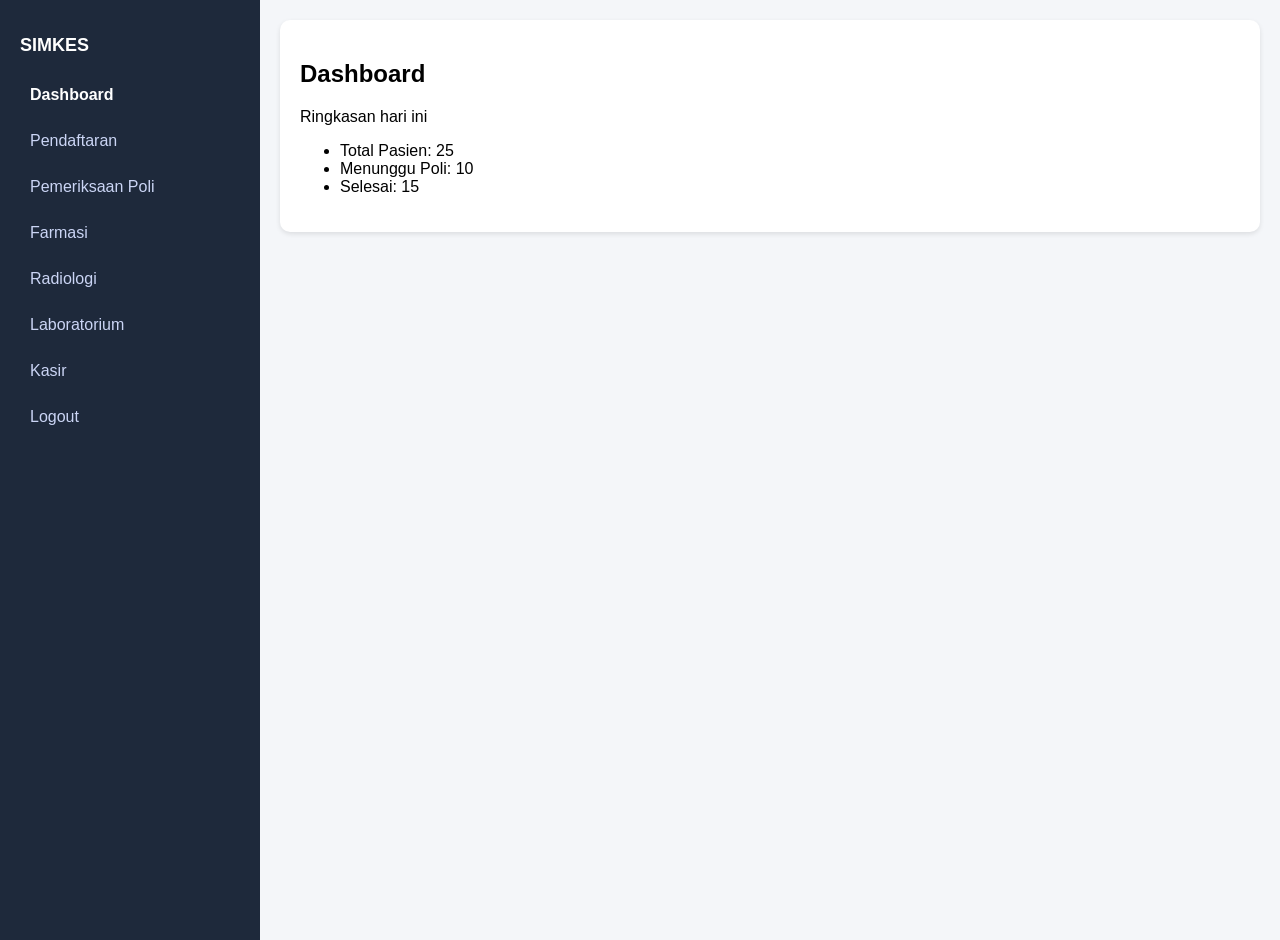
<file: index.html>
<!DOCTYPE html>
<html lang="id">

<head>
    <meta charset="UTF-8">
    <meta name="viewport" content="width=device-width, initial-scale=1.0">
    <title>SIMKES</title>
    <link rel="stylesheet" href="index.css" />
</head>

<body>
    <div class="sidebar">
        <h2>SIMKES</h2>
        <a class="active" href="index.html">Dashboard</a>
        <a href="pendaftaran.html">Pendaftaran</a>
        <a href="poli.html">Pemeriksaan Poli</a>
        <a href="farmasi.html">Farmasi</a>
        <a href="radiologi.html">Radiologi</a>
        <a href="laboratorium.html">Laboratorium</a>
        <a href="kasir.html">Kasir</a>
        <a href="login.html">Logout</a>
    </div>
    <div class="main">

        <div class="card">
            <h2>Dashboard</h2>
            <p>Ringkasan hari ini</p>
            <ul>
                <li>Total Pasien: 25</li>
                <li>Menunggu Poli: 10</li>
                <li>Selesai: 15</li>
            </ul>
        </div>

    </div>
</body>

</html>
</file>
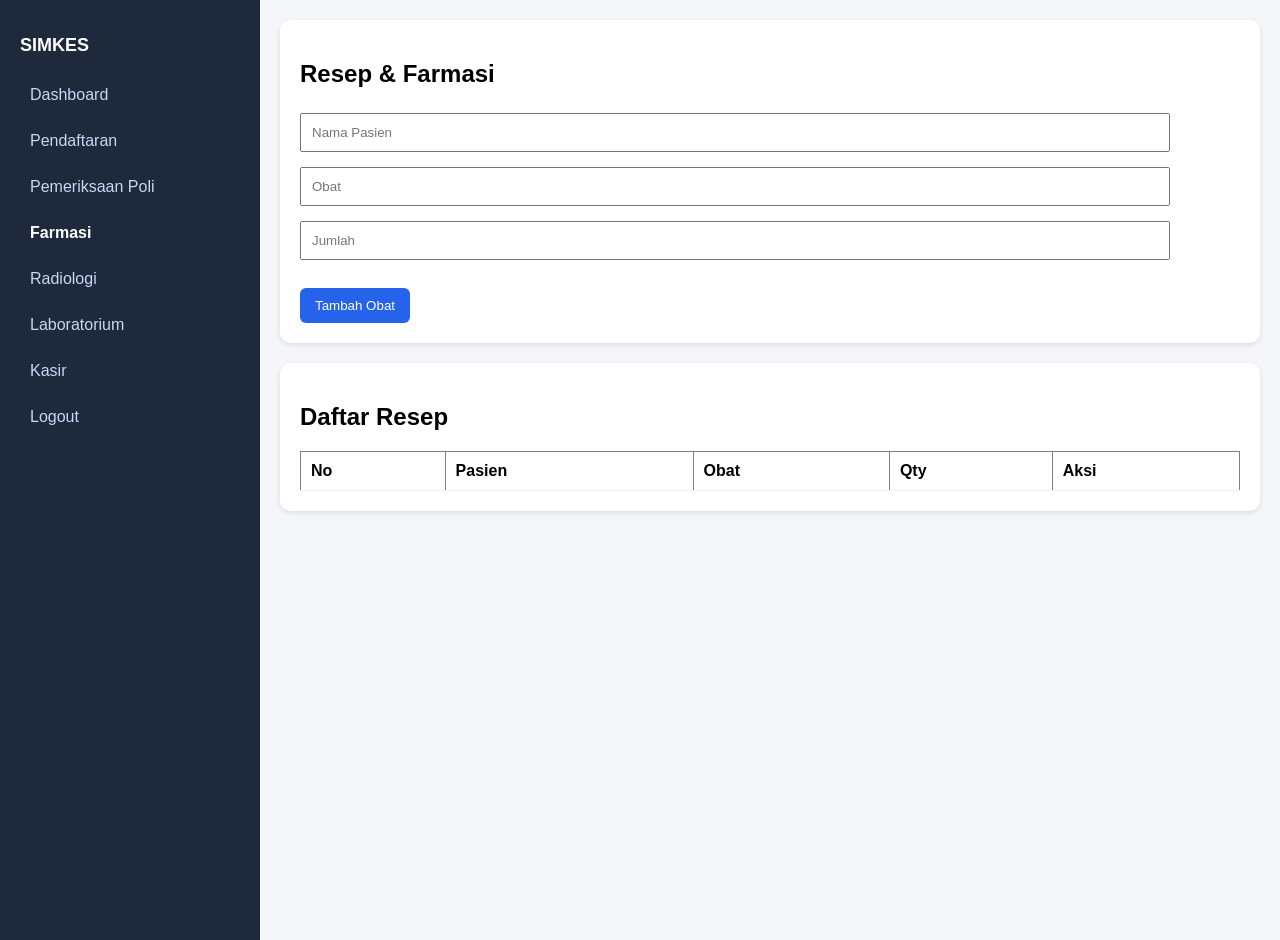
<file: farmasi.html>
<!DOCTYPE html>
<html lang="id">

<head>
    <meta charset="UTF-8">
    <meta name="viewport" content="width=device-width, initial-scale=1.0">
    <title>SIMKES</title>
    <link rel="stylesheet" href="index.css">
</head>

<body>

    <div class="sidebar">
        <h2>SIMKES</h2>
        <a href="index.html">Dashboard</a>
        <a href="pendaftaran.html">Pendaftaran</a>
        <a href="poli.html">Pemeriksaan Poli</a>
        <a class="active" href="farmasi.html">Farmasi</a>
        <a href="radiologi.html">Radiologi</a>
        <a href="laboratorium.html">Laboratorium</a>
        <a href="kasir.html">Kasir</a>
        <a href="login.html">Logout</a>
    </div>

    <div class="main">

        <!-- Form Input -->
        <div class="card">
            <h2>Resep & Farmasi</h2>

            <input type="text" id="namaPasien" placeholder="Nama Pasien">
            <input type="text" id="obat" placeholder="Obat">
            <input type="number" id="jumlah" placeholder="Jumlah">

            <br><br>

            <button id="submit" onclick="tambahObat()">
                Tambah Obat
            </button>
        </div>

        <!-- Tabel Data -->
        <div class="card">
            <h2>Daftar Resep</h2>

            <table border="1" width="100%">
                <thead>
                    <tr>
                        <th>No</th>
                        <th>Pasien</th>
                        <th>Obat</th>
                        <th>Qty</th>
                        <th>Aksi</th>
                    </tr>
                </thead>

                <tbody id="tabelResep">

                </tbody>
            </table>
        </div>

    </div>

    <script>

        let resep = localStorage.getItem('resep') ? JSON.parse(localStorage.getItem('resep')) : [];
        let indexUpdate = -1;
        function tambahObat() {
            let namaPasien = document.getElementById("namaPasien").value.trim();
            let obat = document.getElementById("obat").value.trim();
            let jumlah = document.getElementById("jumlah").value;
            if (namaPasien === "" || obat === "" || jumlah === "") {
                alert("Semua data harus diisi!");
                return;
            }
            if (indexUpdate !== -1) {
                resep[indexUpdate] = {
                    namaPasien,
                    obat,
                    jumlah
                };
                indexUpdate = -1;
                localStorage.setItem('resep', JSON.stringify(resep))
                document.getElementById("submit").innerText = "Tambah Obat";
                alert("Data resep berhasil diupdate");

            } else {
                resep.push({
                    namaPasien,
                    obat,
                    jumlah
                });
                localStorage.setItem('resep', JSON.stringify(resep))
                alert("Data resep berhasil ditambahkan");
            }

            renderTable();
            document.getElementById("namaPasien").value = "";
            document.getElementById("obat").value = "";
            document.getElementById("jumlah").value = "";
        }


        function renderTable() {
            let html = "";
            resep.forEach((item, index) => {
                html += `
                <tr>
                    <td>${index + 1}</td>
                    <td>${item.namaPasien}</td>
                    <td>${item.obat}</td>
                    <td>${item.jumlah}</td>
                    <td>
                        <button onclick="updateObat(${index})">
                            Update
                        </button>

                        <button onclick="deleteObat(${index})">
                            Delete
                        </button>
                    </td>
                </tr>
                `;
            });
            document.getElementById("tabelResep").innerHTML = html;
        }


        function deleteObat(index) {

            let konfirmasi = confirm(
                `Yakin ingin menghapus resep milik ${resep[index].namaPasien}?`
            );
            if (konfirmasi) {
                resep.splice(index, 1);
                localStorage.setItem('resep', JSON.stringify(resep))
                renderTable();
                alert("Data resep berhasil dihapus");
            }
        }


        function updateObat(index) {
            document.getElementById("namaPasien").value = resep[index].namaPasien;
            document.getElementById("obat").value = resep[index].obat;
            document.getElementById("jumlah").value = resep[index].jumlah;
            indexUpdate = index;
            document.getElementById("submit").innerText = "Update";
        }
        renderTable()
    </script>

</body>

</html>
</file>
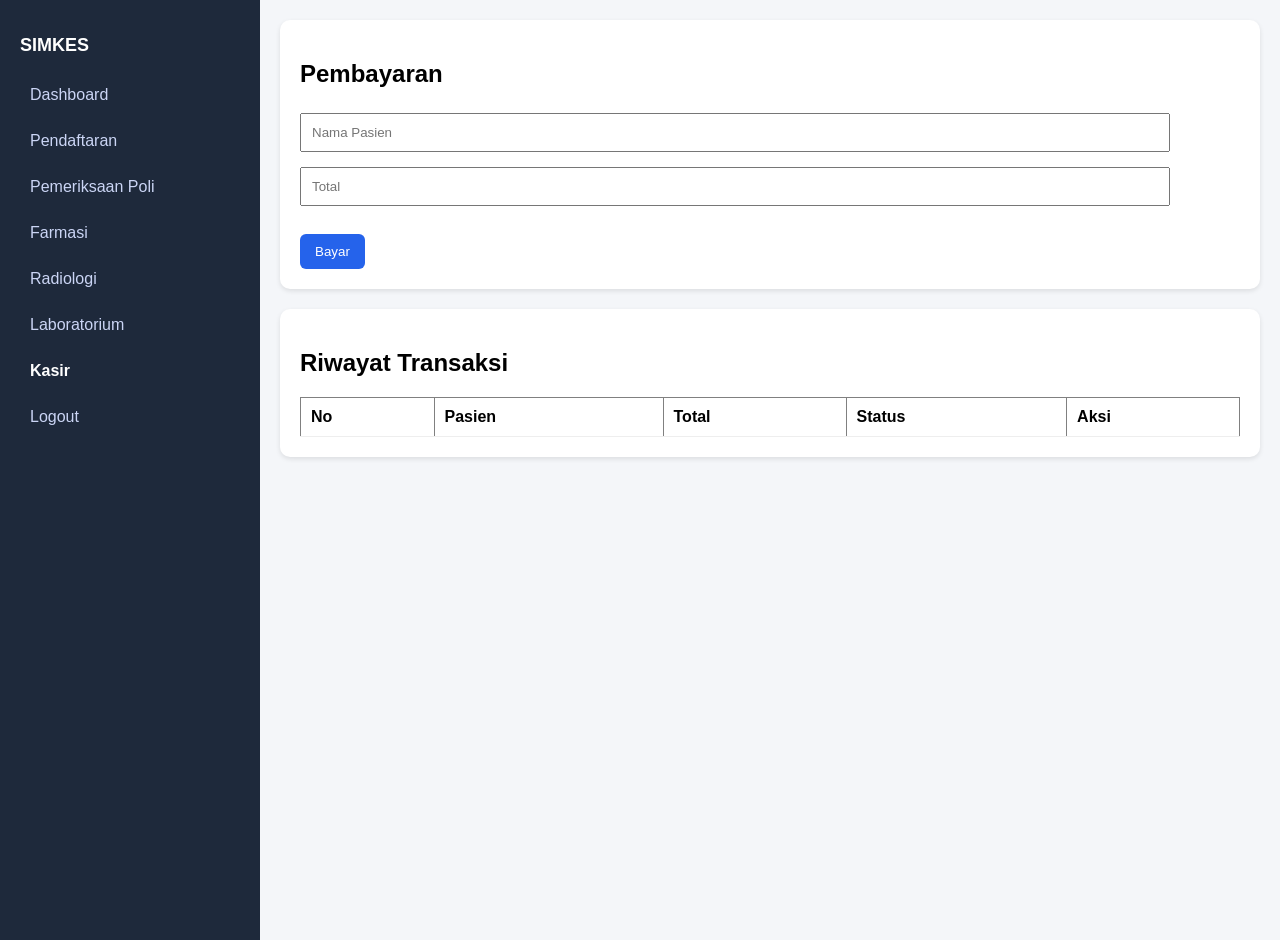
<file: kasir.html>
<!DOCTYPE html>
<html lang="id">

<head>
    <meta charset="UTF-8">
    <meta name="viewport" content="width=device-width, initial-scale=1.0">
    <title>SIMKES</title>
    <link rel="stylesheet" href="index.css">
</head>

<body>

    <div class="sidebar">
        <h2>SIMKES</h2>
        <a href="index.html">Dashboard</a>
        <a href="pendaftaran.html">Pendaftaran</a>
        <a href="poli.html">Pemeriksaan Poli</a>
        <a href="farmasi.html">Farmasi</a>
        <a href="radiologi.html">Radiologi</a>
        <a href="laboratorium.html">Laboratorium</a>
        <a class="active" href="kasir.html">Kasir</a>
        <a href="login.html">Logout</a>
    </div>

    <div class="main">

        <!-- Form Pembayaran -->
        <div class="card">
            <h2>Pembayaran</h2>

            <input type="text" id="namaPasien" placeholder="Nama Pasien">
            <input type="number" id="totalBayar" placeholder="Total">

            <br><br>

            <button id="submit" onclick="tambahTransaksi()">
                Bayar
            </button>
        </div>

        <!-- Tabel Riwayat Transaksi -->
        <div class="card">
            <h2>Riwayat Transaksi</h2>

            <table border="1" width="100%">
                <thead>
                    <tr>
                        <th>No</th>
                        <th>Pasien</th>
                        <th>Total</th>
                        <th>Status</th>
                        <th>Aksi</th>
                    </tr>
                </thead>

                <tbody id="tabelTransaksi">

                </tbody>
            </table>
        </div>
    </div>

    <script>
        let transaksi = localStorage.getItem('transaksi') ? JSON.parse(localStorage.getItem('transaksi')) : [];
        let indexUpdate = -1;
        function tambahTransaksi() {
            let namaPasien =
                document.getElementById("namaPasien").value.trim();
            let totalBayar =
                document.getElementById("totalBayar").value;
            if (namaPasien === "" || totalBayar === "") {
                alert("Silakan isi semua data terlebih dahulu!");
                return;
            }
            if (indexUpdate !== -1) {
                transaksi[indexUpdate] = {
                    namaPasien,
                    totalBayar
                };
                indexUpdate = -1;
                localStorage.setItem('transaksi', JSON.stringify(transaksi))
                document.getElementById("submit").innerText = "Bayar";
                alert("Data transaksi berhasil diupdate");
            } else {
                transaksi.push({
                    namaPasien,
                    totalBayar
                });
                localStorage.setItem('transaksi', JSON.stringify(transaksi))
                alert("Pembayaran berhasil disimpan");
            }
            renderTable();
            document.getElementById("namaPasien").value = "";
            document.getElementById("totalBayar").value = "";
        }


        function renderTable() {
            let html = "";
            transaksi.forEach((item, index) => {
                html += `
                <tr>
                    <td>${index + 1}</td>
                    <td>${item.namaPasien}</td>
                    <td>Rp ${parseInt(item.totalBayar).toLocaleString('id-ID')}</td>
                    <td>Lunas</td>
                    <td>
                        <button onclick="updateTransaksi(${index})">
                            Update
                        </button>

                        <button onclick="deleteTransaksi(${index})">
                            Delete
                        </button>
                    </td>
                </tr>
                `;
            });
            document.getElementById("tabelTransaksi").innerHTML = html;
        }


        function deleteTransaksi(index) {
            let konfirmasi = confirm(
                `Yakin ingin menghapus transaksi pasien ${transaksi[index].namaPasien}?`
            );
            if (konfirmasi) {
                transaksi.splice(index, 1);
                localStorage.setItem('transaksi', JSON.stringify(transaksi))
                renderTable();
                alert("Transaksi berhasil dihapus");
            }
        }


        function updateTransaksi(index) {
            document.getElementById("namaPasien").value = transaksi[index].namaPasien;
            document.getElementById("totalBayar").value = transaksi[index].totalBayar;
            indexUpdate = index;
            document.getElementById("submit").innerText = "Update";
        }
         renderTable()
    </script>

</body>

</html>
</file>
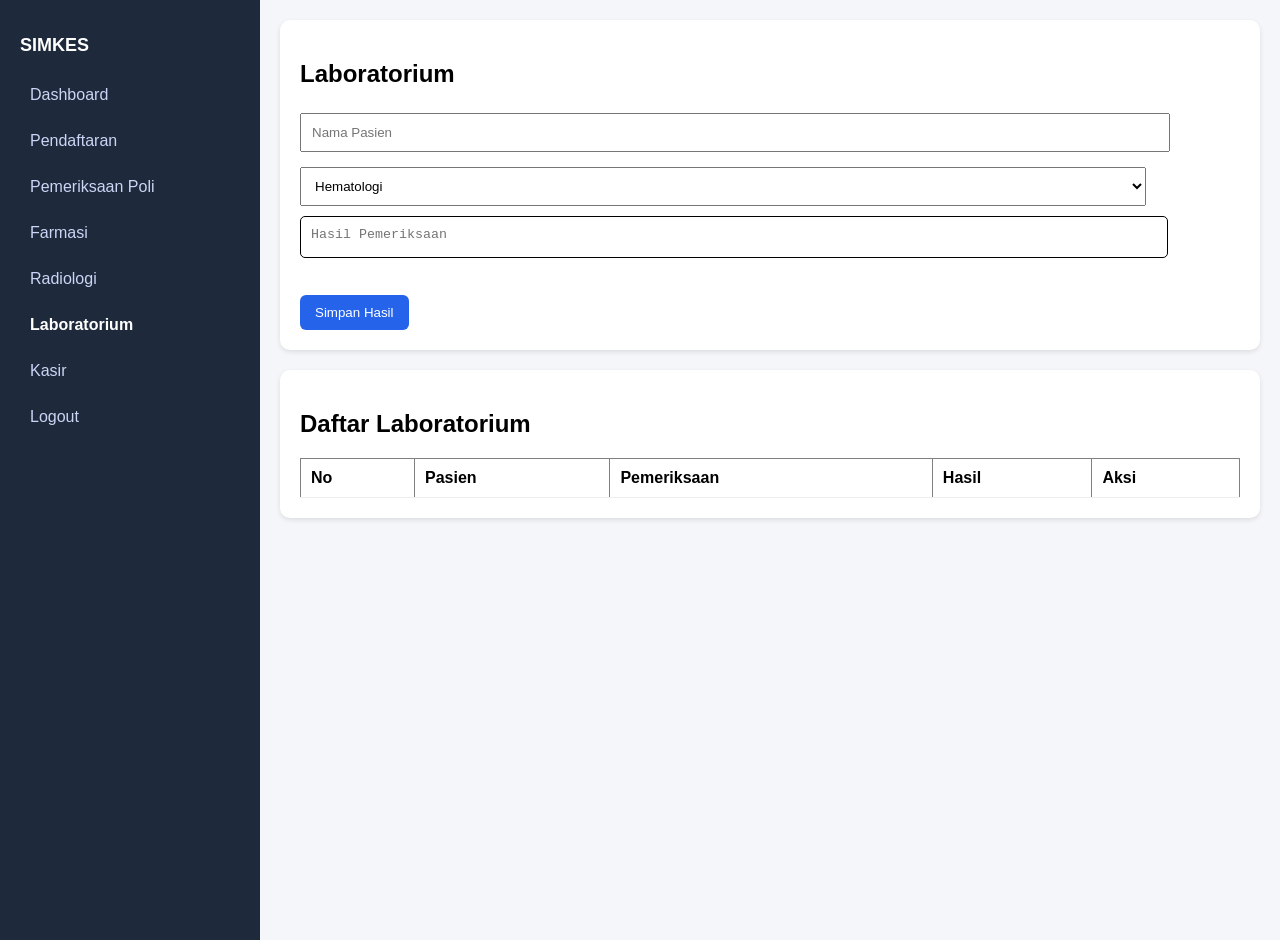
<file: laboratorium.html>
<!DOCTYPE html>
<html lang="id">

<head>
    <meta charset="UTF-8">
    <meta name="viewport" content="width=device-width, initial-scale=1.0">
    <title>SIMKES</title>
    <link rel="stylesheet" href="index.css" />
</head>

<body>

    <div class="sidebar">
        <h2>SIMKES</h2>
        <a href="index.html">Dashboard</a>
        <a href="pendaftaran.html">Pendaftaran</a>
        <a href="poli.html">Pemeriksaan Poli</a>
        <a href="farmasi.html">Farmasi</a>
        <a href="radiologi.html">Radiologi</a>
        <a class="active" href="laboratorium.html">Laboratorium</a>
        <a href="kasir.html">Kasir</a>
        <a href="login.html">Logout</a>
    </div>

    <div class="main">

        <!-- Form Laboratorium -->
        <div class="card">
            <h2>Laboratorium</h2>

            <input type="text" id="namaPasien" placeholder="Nama Pasien">

            <select id="pemeriksaan">
                <option value="Hematologi">Hematologi</option>
                <option value="Kimia Klinik">Kimia Klinik</option>
                <option value="Mikrobiologi">Mikrobiologi</option>
                <option value="Urinalisis">Urinalisis</option>
            </select>

            <textarea
                id="hasilPemeriksaan"
                class="hasil-labrad"
                placeholder="Hasil Pemeriksaan"></textarea>

            <br><br>

            <button id="submit" onclick="simpanHasil()">
                Simpan Hasil
            </button>
        </div>

        <!-- Tabel Data Laboratorium -->
        <div class="card">
            <h2>Daftar Laboratorium</h2>

            <table border="1" width="100%">
                <thead>
                    <tr>
                        <th>No</th>
                        <th>Pasien</th>
                        <th>Pemeriksaan</th>
                        <th>Hasil</th>
                        <th>Aksi</th>
                    </tr>
                </thead>

                <tbody id="tabelLaboratorium">

                </tbody>
            </table>
        </div>

    </div>

    <script>
        let laboratorium = localStorage.getItem('laboratorium') ? JSON.parse(localStorage.getItem('laboratorium')) : [];
        let indexUpdate = -1;
        function simpanHasil() {
            let namaPasien =
                document.getElementById("namaPasien").value.trim();
            let pemeriksaan =
                document.getElementById("pemeriksaan").value;
            let hasilPemeriksaan =
                document.getElementById("hasilPemeriksaan").value.trim();
            if (namaPasien === "" || hasilPemeriksaan === "") {
                alert("Semua data harus diisi!");
                return;
            }

            if (indexUpdate !== -1) {
                laboratorium[indexUpdate] = {
                    namaPasien,
                    pemeriksaan,
                    hasilPemeriksaan
                };

                indexUpdate = -1;
                localStorage.setItem('laboratorium', JSON.stringify(laboratorium))
                document.getElementById("submit").innerText = "Simpan Hasil";
                alert("Data laboratorium berhasil diupdate");

            } else {
                laboratorium.push({
                    namaPasien,
                    pemeriksaan,
                    hasilPemeriksaan
                });
                localStorage.setItem('laboratorium', JSON.stringify(laboratorium))
                alert("Data laboratorium berhasil disimpan");
            }
            renderTable();
            document.getElementById("namaPasien").value = "";
            document.getElementById("pemeriksaan").selectedIndex = 0;
            document.getElementById("hasilPemeriksaan").value = "";
        }


        function renderTable() {
            let html = "";
            laboratorium.forEach((item, index) => {
                html += `
                <tr>
                    <td>${index + 1}</td>
                    <td>${item.namaPasien}</td>
                    <td>${item.pemeriksaan}</td>
                    <td>${item.hasilPemeriksaan}</td>
                    <td>
                        <button onclick="updateHasil(${index})">
                            Update
                        </button>

                        <button onclick="deleteHasil(${index})">
                            Delete
                        </button>
                    </td>
                </tr>
                `;
            });
            document.getElementById("tabelLaboratorium").innerHTML = html;
        }


        function deleteHasil(index) {
            let konfirmasi = confirm(
                `Yakin ingin menghapus data laboratorium pasien ${laboratorium[index].namaPasien}?`
            );
            if (konfirmasi) {
                laboratorium.splice(index, 1);
                localStorage.setItem('laboratorium', JSON.stringify(laboratorium))
                renderTable();
                alert("Data laboratorium berhasil dihapus");
            }
        }


        function updateHasil(index) {
            document.getElementById("namaPasien").value = laboratorium[index].namaPasien;
            document.getElementById("pemeriksaan").value = laboratorium[index].pemeriksaan;
            document.getElementById("hasilPemeriksaan").value = laboratorium[index].hasilPemeriksaan;
            indexUpdate = index;
            document.getElementById("submit").innerText ="Update";
        }
        renderTable()
    </script>
</body>
</html>
</file>
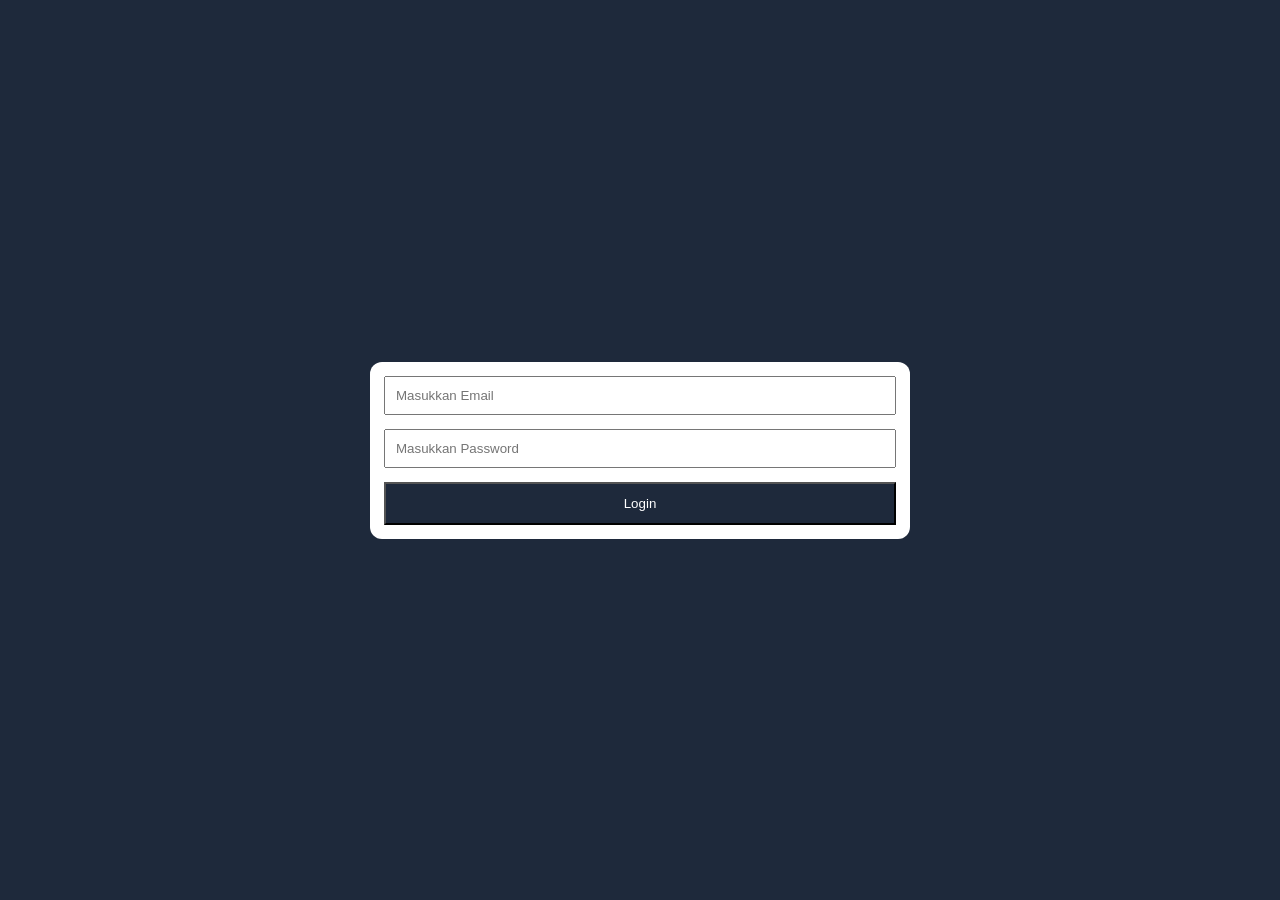
<file: login.html>
<!DOCTYPE html>
<html lang="en">
<head>
    <meta charset="UTF-8">
    <meta name="viewport" content="width=device-width, initial-scale=1.0">
    <title>Login</title>
    <link rel="stylesheet" href="login.css" />
</head>
<body>
    <div class="container">
        <div class="card">
            <input placeholder="Masukkan Email" type="email" />
            <input placeholder="Masukkan Password" type="password" />
            <button onclick="window.location = '/'">Login</button>
        </div>
    </div>
</body>
</html>
</file>
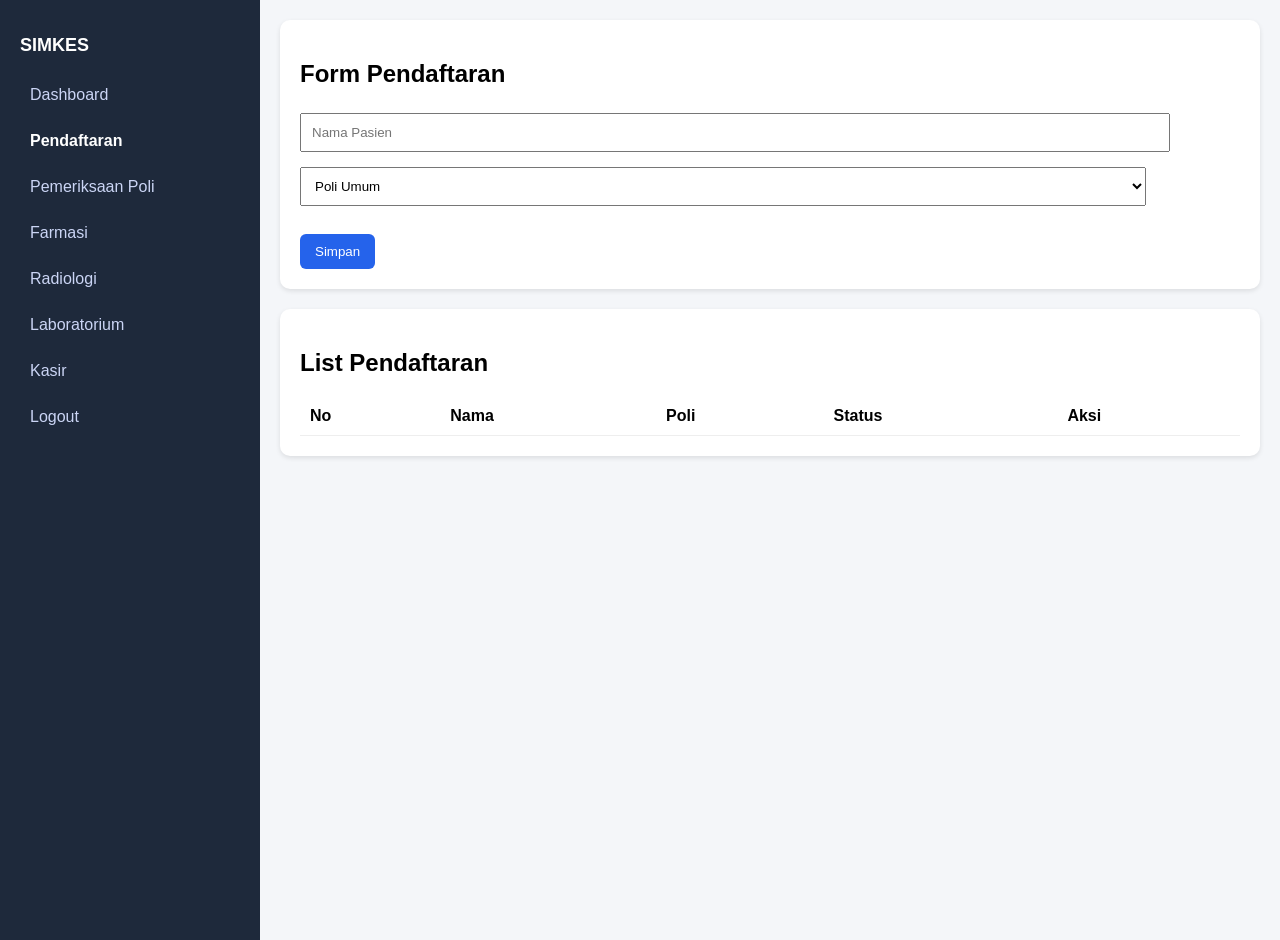
<file: pendaftaran.html>
<!DOCTYPE html>
<html lang="id">

<head>
    <meta charset="UTF-8">
    <meta name="viewport" content="width=device-width, initial-scale=1.0">
    <title>SIMKES</title>
    <link rel="stylesheet" href="index.css" />
</head>

<body>

    <div class="sidebar">
        <h2>SIMKES</h2>
        <a href="index.html">Dashboard</a>
        <a class="active" href="pendaftaran.html">Pendaftaran</a>
        <a href="poli.html">Pemeriksaan Poli</a>
        <a href="farmasi.html">Farmasi</a>
        <a href="radiologi.html">Radiologi</a>
        <a href="laboratorium.html">Laboratorium</a>
        <a href="kasir.html">Kasir</a>
        <a href="login.html">Logout</a>
    </div>

    <div class="main">
        <div class="card">
            <h2>Form Pendaftaran</h2>
            <input type="text" id="namaPasien" placeholder="Nama Pasien">
            <select id="poli">
                <option value="Poli Umum">Poli Umum</option>
                <option value="Poli Gigi">Poli Gigi</option>
            </select>
            <br><br>
            <button id="submit" onclick="submitRegister()">Simpan</button>
        </div>

        <div class="card">
            <h2>List Pendaftaran</h2>

            <table width="100%">
                <thead>
                    <tr>
                        <th>No</th>
                        <th>Nama</th>
                        <th>Poli</th>
                        <th>Status</th>
                        <th>Aksi</th>
                    </tr>
                </thead>

                <tbody id="tabelPendaftaran"></tbody>
            </table>
        </div>

    </div>

    <script>
        function simpanData() {
            let nama = document.getElementById("namaPasien").value;
            let poli = document.getElementById("poli").value;
            if (nama === "") {
                alert("Nama pasien harus diisi!");
                return;
            }

            let tabel = document.getElementById("tabelPendaftaran");
            let nomor = tabel.rows.length + 1;
            let barisBaru = `
                <tr>
                    <td>${nomor}</td>
                    <td>${nama}</td>
                    <td>${poli}</td>
                    <td><span class="badge wait">Menunggu</span></td>
                </tr>
            `;

            tabel.innerHTML += barisBaru;
            document.getElementById("namaPasien").value = "";
            document.getElementById("poli").selectedIndex = 0;
        }

        let pasien = localStorage.getItem('pasien') ? JSON.parse(localStorage.getItem('pasien')) : []
        let indexUpdate = -1
        function submitRegister() {
            let namaPasien = document.getElementById('namaPasien').value.trim()
            let poli = document.getElementById('poli').value
            if (namaPasien) {
                if (indexUpdate !== -1) {
                    pasien[indexUpdate] = {
                        namaPasien,
                        poli
                    }
                    localStorage.setItem('pasien', JSON.stringify(pasien))
                    document.getElementById('submit').innerText = 'simpan'
                    indexUpdate = -1
                    alert('Pasien Berhasil diupdate')
                } else {
                    pasien.push({
                        namaPasien,
                        poli
                    })
                    localStorage.setItem('pasien', JSON.stringify(pasien))
                    alert('Pasien Berhasil disimpan')
                }
                renderTable()
                document.getElementById('namaPasien').value = ''
                document.getElementById('poli').selectedIndex = 0
            } else {
                alert('Nama Pasien Wajib diisi')
            }
        }

        function renderTable() {
        let html = ''

        pasien.forEach((item, index) => {
            html += `
            <tr>
                <td>${index + 1}</td>
                <td>${item.namaPasien}</td>
                <td>${item.poli}</td>
                <td><span class="badge wait">Menunggu</span></td>
                <td>
                    <button onclick="updateRegister(${index})">Update</button>
                    <button onclick="deleteRegister(${index})">Delete</button>
                </td>
            </tr>
            `
        })
        document.getElementById('tabelPendaftaran').innerHTML = html
    }

       function deleteRegister(index) {
        let konfirmasi = confirm(
            `Yakin ingin menghapus pasien ${pasien[index].namaPasien}?`
        )

        if (konfirmasi) {
            pasien.splice(index, 1)
            localStorage.setItem('pasien', JSON.stringify(pasien))
            renderTable()
            alert('Pasien berhasil dihapus')
        }
    }

        function updateRegister(index) {
        document.getElementById('submit').innerText = 'Update'
        document.getElementById('namaPasien').value = pasien[index].namaPasien
        document.getElementById('poli').value = pasien[index].poli
        indexUpdate = index
    }
    renderTable()
    </script>

</body>

</html>
</file>
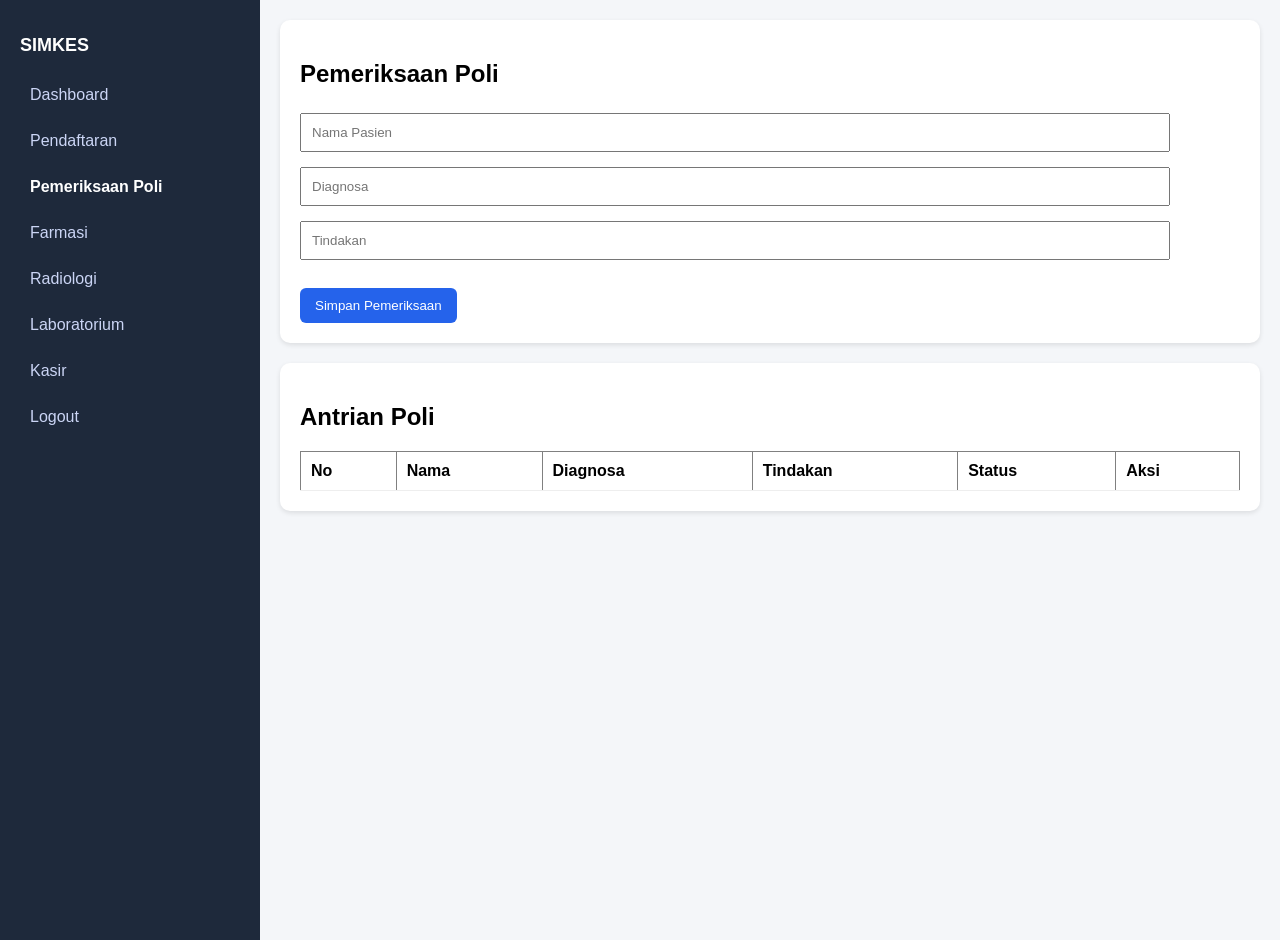
<file: poli.html>
<!DOCTYPE html>
<html lang="id">

<head>
    <meta charset="UTF-8">
    <meta name="viewport" content="width=device-width, initial-scale=1.0">
    <title>SIMKES</title>
    <link rel="stylesheet" href="index.css" />
</head>

<body>

    <div class="sidebar">
        <h2>SIMKES</h2>
        <a href="index.html">Dashboard</a>
        <a href="pendaftaran.html">Pendaftaran</a>
        <a class="active" href="poli.html">Pemeriksaan Poli</a>
        <a href="farmasi.html">Farmasi</a>
        <a href="radiologi.html">Radiologi</a>
        <a href="laboratorium.html">Laboratorium</a>
        <a href="kasir.html">Kasir</a>
        <a href="login.html">Logout</a>
    </div>

    <div class="main">

        <!-- Form Pemeriksaan -->
        <div class="card">
            <h2>Pemeriksaan Poli</h2>

            <input type="text" id="namaPasien" placeholder="Nama Pasien">

            <input type="text" id="diagnosa" placeholder="Diagnosa">

            <input type="text" id="tindakan" placeholder="Tindakan">

            <br><br>

            <button id="submit" onclick="simpanPemeriksaan()">
                Simpan Pemeriksaan
            </button>
        </div>

        <!-- Tabel Pemeriksaan -->
        <div class="card">
            <h2>Antrian Poli</h2>

            <table border="1" width="100%">
                <thead>
                    <tr>
                        <th>No</th>
                        <th>Nama</th>
                        <th>Diagnosa</th>
                        <th>Tindakan</th>
                        <th>Status</th>
                        <th>Aksi</th>
                    </tr>
                </thead>

                <tbody id="tabelPoli">

                </tbody>
            </table>
        </div>

    </div>

    <script>
        let pemeriksaan = localStorage.getItem('pemeriksaan') ? JSON.parse(localStorage.getItem('pemeriksaan')) : [];
        let indexUpdate = -1;
        function simpanPemeriksaan() {
            let namaPasien = document.getElementById("namaPasien").value.trim();
            let diagnosa = document.getElementById("diagnosa").value.trim();
            let tindakan = document.getElementById("tindakan").value.trim();
            if (namaPasien === "" || diagnosa === "" || tindakan === "") {
                alert("Semua data harus diisi!");
                return;
            }
            if (indexUpdate !== -1) {
                pemeriksaan[indexUpdate] = {
                    namaPasien,
                    diagnosa,
                    tindakan
                };
                indexUpdate = -1;
                localStorage.setItem('pemeriksaan', JSON.stringify(pemeriksaan))
                document.getElementById("submit").innerText = "Simpan Pemeriksaan";
                alert("Data pemeriksaan berhasil diupdate");
            } else {
                pemeriksaan.push({
                    namaPasien,
                    diagnosa,
                    tindakan
                });
                 localStorage.setItem('pemeriksaan', JSON.stringify(pemeriksaan))
                alert("Data pemeriksaan berhasil disimpan");
            }
            renderTable();
            document.getElementById("namaPasien").value = "";
            document.getElementById("diagnosa").value = "";
            document.getElementById("tindakan").value = "";
        }


        function renderTable() {
            let html = "";
            pemeriksaan.forEach((item, index) => {
                html += `
                <tr>
                    <td>${index + 1}</td>
                    <td>${item.namaPasien}</td>
                    <td>${item.diagnosa}</td>
                    <td>${item.tindakan}</td>
                    <td>Dipanggil</td>
                    <td>
                        <button onclick="updatePemeriksaan(${index})">
                            Update
                        </button>

                        <button onclick="deletePemeriksaan(${index})">
                            Delete
                        </button>
                    </td>
                </tr>
                `;
            });
            document.getElementById("tabelPoli").innerHTML = html;
        }


        function deletePemeriksaan(index) {
            let konfirmasi = confirm(
                `Yakin ingin menghapus data pemeriksaan pasien ${pemeriksaan[index].namaPasien}?`
            );
            if (konfirmasi) {
                pemeriksaan.splice(index, 1);
                localStorage.setItem('pemeriksaan', JSON.stringify(pemeriksaan))
                renderTable();
                alert("Data pemeriksaan berhasil dihapus");
            }
        }

        function updatePemeriksaan(index) {
            document.getElementById("namaPasien").value = pemeriksaan[index].namaPasien;
            document.getElementById("diagnosa").value = pemeriksaan[index].diagnosa;
            document.getElementById("tindakan").value = pemeriksaan[index].tindakan;
            indexUpdate = index;
            document.getElementById("submit").innerText = "Update";
        }
        renderTable()
    </script>

</body>

</html>
</file>
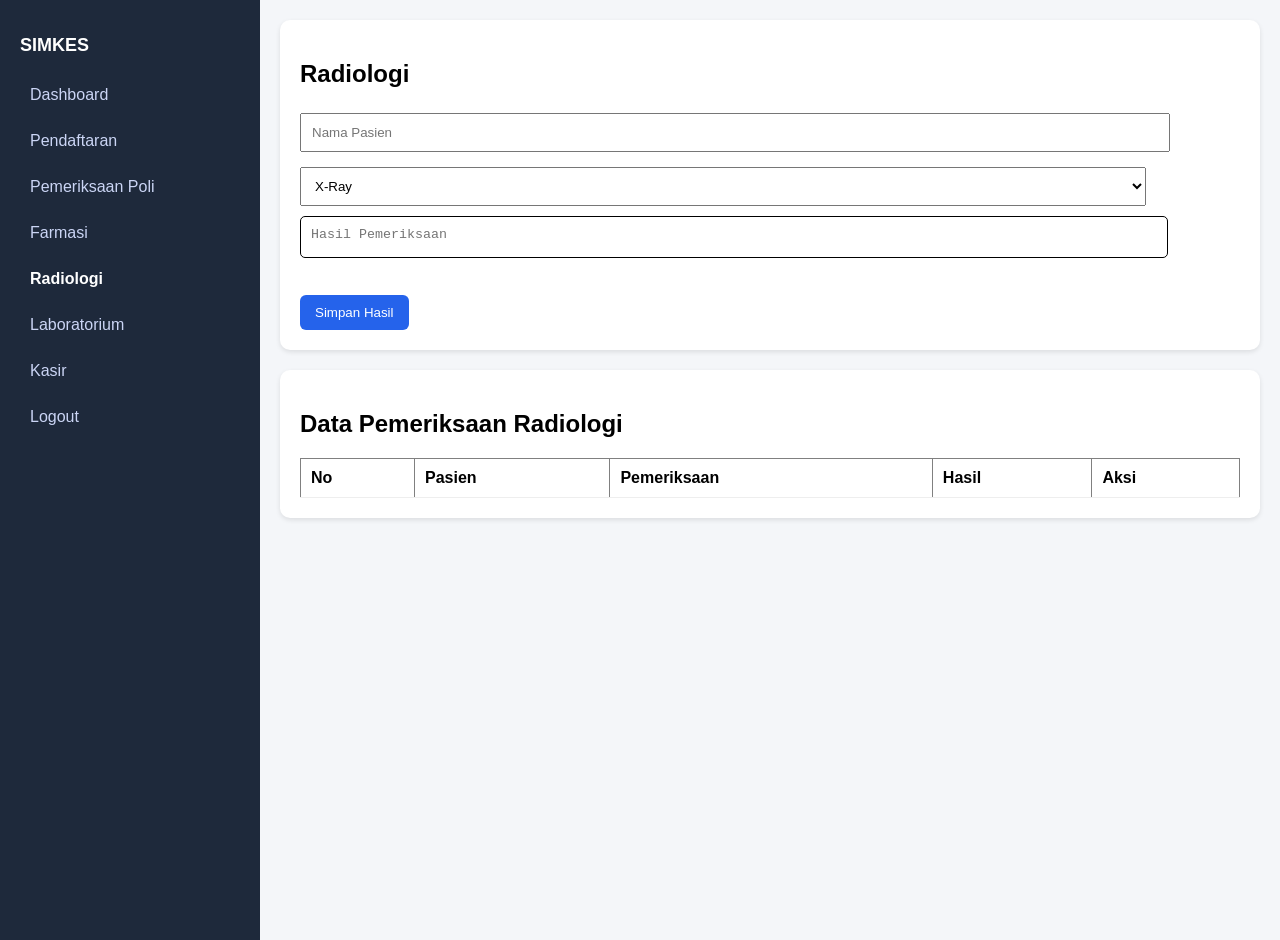
<file: radiologi.html>
<!DOCTYPE html>
<html lang="id">

<head>
    <meta charset="UTF-8">
    <meta name="viewport" content="width=device-width, initial-scale=1.0">
    <title>SIMKES</title>
    <link rel="stylesheet" href="index.css" />
</head>

<body>

    <div class="sidebar">
        <h2>SIMKES</h2>
        <a href="index.html">Dashboard</a>
        <a href="pendaftaran.html">Pendaftaran</a>
        <a href="poli.html">Pemeriksaan Poli</a>
        <a href="farmasi.html">Farmasi</a>
        <a class="active" href="radiologi.html">Radiologi</a>
        <a href="laboratorium.html">Laboratorium</a>
        <a href="kasir.html">Kasir</a>
        <a href="login.html">Logout</a>
    </div>

    <div class="main">

        <!-- Form Radiologi -->
        <div class="card">
            <h2>Radiologi</h2>

            <input type="text"
                   id="namaPasien"
                   placeholder="Nama Pasien">

            <select id="pemeriksaan">
                <option value="X-Ray">X-Ray</option>
                <option value="CT Scan">CT Scan</option>
                <option value="MRI">MRI</option>
                <option value="USG">USG</option>
            </select>

            <textarea id="hasilLab"
                      class="hasil-labrad"
                      placeholder="Hasil Pemeriksaan"></textarea>

            <br><br>

            <button id="submit" onclick="simpanHasil()">
                Simpan Hasil
            </button>
        </div>


        <!-- Tabel Radiologi -->
        <div class="card">
            <h2>Data Pemeriksaan Radiologi</h2>

            <table border="1" width="100%">
                <thead>
                    <tr>
                        <th>No</th>
                        <th>Pasien</th>
                        <th>Pemeriksaan</th>
                        <th>Hasil</th>
                        <th>Aksi</th>
                    </tr>
                </thead>

                <tbody id="tabelLab">

                </tbody>
            </table>
        </div>

    </div>


    <script>

        let radiologi = localStorage.getItem('radiologi') ? JSON.parse(localStorage.getItem('radiologi')) : [];
        let indexUpdate = -1;
        function simpanHasil() {
            let namaPasien = document.getElementById("namaPasien").value.trim();
            let pemeriksaan = document.getElementById("pemeriksaan").value;
            let hasilLab = document.getElementById("hasilLab").value.trim();
            if (namaPasien === "" || hasilLab === "") {
                alert("Semua data harus diisi!");
                return;
            }
            if (indexUpdate !== -1) {
                radiologi[indexUpdate] = {
                    namaPasien,
                    pemeriksaan,
                    hasilLab
                };
                indexUpdate = -1;
                localStorage.setItem('radiologi', JSON.stringify(radiologi))
                document.getElementById("submit").innerText = "Simpan Hasil";
                alert("Data radiologi berhasil diupdate");
            } else {
                radiologi.push({
                    namaPasien,
                    pemeriksaan,
                    hasilLab
                });
                localStorage.setItem('radiologi', JSON.stringify(radiologi))
                alert("Data radiologi berhasil disimpan");
            }
            renderTable();
            document.getElementById("namaPasien").value = "";
            document.getElementById("pemeriksaan").selectedIndex = 0;
            document.getElementById("hasilLab").value = "";
        }


        function renderTable() {
            let html = "";
            radiologi.forEach((item, index) => {
                html += `
                <tr>
                    <td>${index + 1}</td>
                    <td>${item.namaPasien}</td>
                    <td>${item.pemeriksaan}</td>
                    <td>${item.hasilLab}</td>
                    <td>
                        <button onclick="updateHasil(${index})">
                            Update
                        </button>

                        <button onclick="deleteHasil(${index})">
                            Delete
                        </button>
                    </td>
                </tr>
                `;
            });
            document.getElementById("tabelLab").innerHTML = html;
        }


        function deleteHasil(index) {
            let konfirmasi = confirm(
                `Yakin ingin menghapus data radiologi pasien ${radiologi[index].namaPasien}?`
            );
            if (konfirmasi) {
                radiologi.splice(index, 1);
                localStorage.setItem('radiologi', JSON.stringify(radiologi))
                renderTable();
                alert("Data radiologi berhasil dihapus");
            }
        }


        function updateHasil(index) {
            document.getElementById("namaPasien").value = radiologi[index].namaPasien;
            document.getElementById("pemeriksaan").value = radiologi[index].pemeriksaan;
            document.getElementById("hasilLab").value = radiologi[index].hasilLab;
            indexUpdate = index;
            document.getElementById("submit").innerText = "Update";
        }
        renderTable()
    </script>

</body>

</html>
</file>
<file: index.css>
body {
    margin: 0;
    font-family: Arial;
    background: #f4f6f9;
    display: flex
}

.sidebar {
    width: 220px;
    background: #1e293b;
    color: white;
    padding: 20px;
    height: 100vh
}

.sidebar h2 {
    font-size: 18px;
    margin-bottom: 20px
}

.sidebar a {
    display: block;
    color: #cbd5f5;
    padding: 10px;
    border-radius: 6px;
    margin-bottom: 8px;
    text-decoration: none
}

.sidebar a:hover {
    background: #334155
}

.sidebar .active {
    color: #FFF;
    font-weight: bold;
}

.main {
    flex: 1;
    padding: 20px
}

.card {
    background: white;
    padding: 20px;
    border-radius: 10px;
    margin-bottom: 20px;
    box-shadow: 0 2px 5px rgba(0, 0, 0, 0.1)
}

table {
    width: 100%;
    border-collapse: collapse
}

th,
td {
    padding: 10px;
    border-bottom: 1px solid #eee;
    text-align: left
}

input,
select {
    width: 90%;
    padding: 10px;
    margin-top: 5px;
    margin-bottom: 10px
}

button {
    padding: 10px 15px;
    background: #2563eb;
    color: white;
    border: none;
    border-radius: 6px;
    cursor: pointer
}

.badge {
    padding: 5px 10px;
    border-radius: 20px;
    color: white;
    font-size: 12px
}

.wait {
    background: orange
}

.done {
    background: green
}

.hasil-labrad {
    width: 90%;
    height: 20px;
    padding: 10px;
    border: 1px solid;
    border-radius: 5px;
    margin-bottom: 15px;
    resize: none;
}
</file>
<file: login.css>
body {
    margin: 0px;
}

.container {
    display: flex;
    justify-content: center;
    align-items: center;
    height: 100vh;
    background-color: #1e293b;
}

.card {
    width: 40%;
    border-radius: 12px;
    background-color: #FFF;
    padding: 14px;
    display: flex;
    flex-direction: column;
    gap: 14px;
}

input {
    padding: 10px;
}

button {
    background-color: #1e293b;
    color: #FFF;
    padding: 12px;
}
</file>
